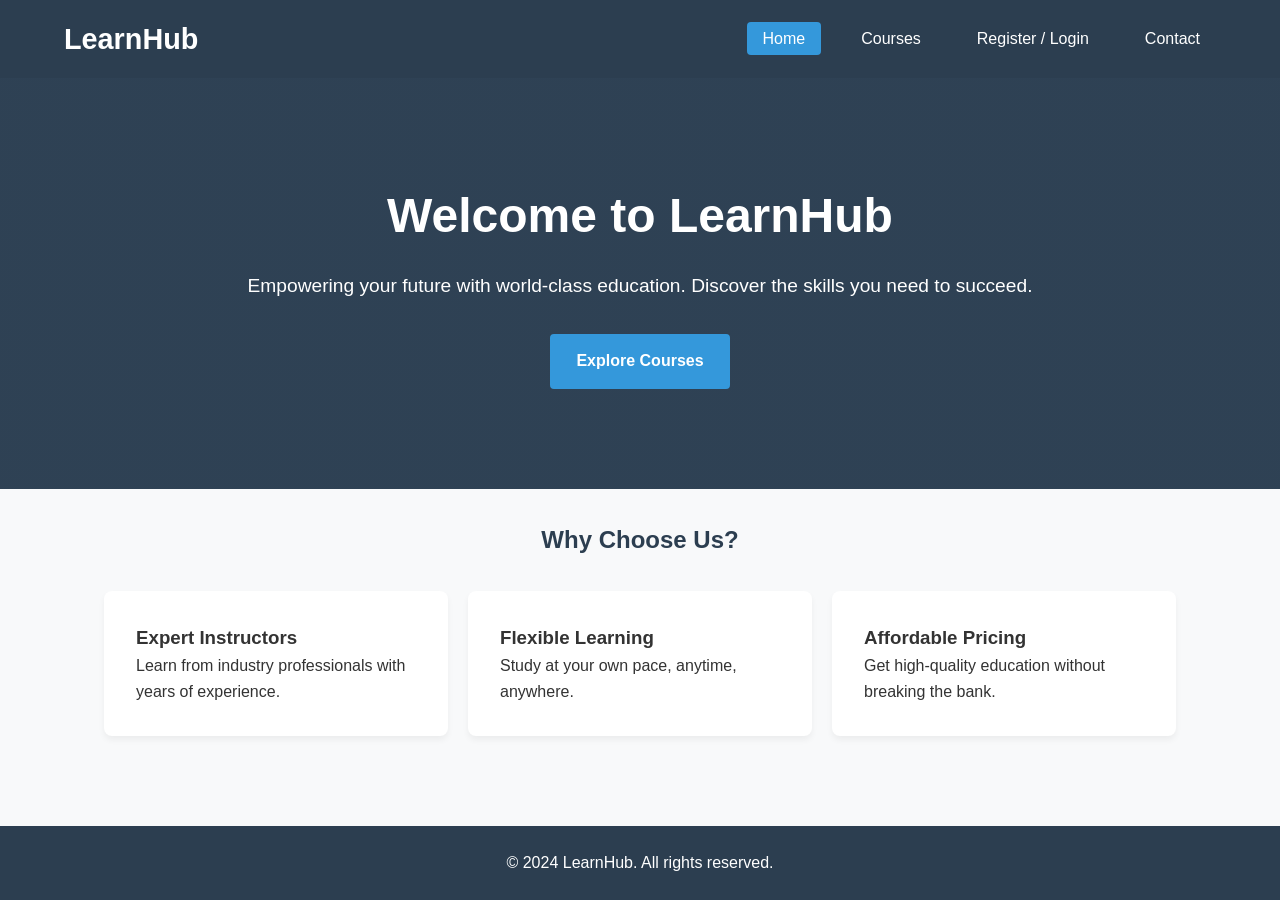
<file: index.html>
<!DOCTYPE html>
<html lang="en">

<head>
    <meta charset="UTF-8">
    <meta name="viewport" content="width=device-width, initial-scale=1.0">
    <title>LearnHub - Home</title>
    <link rel="stylesheet" href="styles.css">
</head>

<body>
    <header>
        <div class="logo">LearnHub</div>
        <nav>
            <ul class="nav-links">
                <li><a href="index.html" class="active">Home</a></li>
                <li><a href="courses.html">Courses</a></li>
                <li><a href="login.html">Register / Login</a></li>
                <li><a href="contact.html">Contact</a></li>
            </ul>
        </nav>
    </header>

    <main>
        <section class="banner">
            <div class="banner-content">
                <h1>Welcome to LearnHub</h1>
                <p>Empowering your future with world-class education. Discover the skills you need to succeed.</p>
                <a href="courses.html" class="btn">Explore Courses</a>
            </div>
        </section>

        <section class="intro page-container">
            <h2 class="section-title">Why Choose Us?</h2>
            <div class="grid-container features">
                <div class="feature-card">
                    <h3>Expert Instructors</h3>
                    <p>Learn from industry professionals with years of experience.</p>
                </div>
                <div class="feature-card">
                    <h3>Flexible Learning</h3>
                    <p>Study at your own pace, anytime, anywhere.</p>
                </div>
                <div class="feature-card">
                    <h3>Affordable Pricing</h3>
                    <p>Get high-quality education without breaking the bank.</p>
                </div>
            </div>
        </section>
    </main>

    <footer>
        <p>&copy; 2024 LearnHub. All rights reserved.</p>
    </footer>
</body>

</html>
</file>
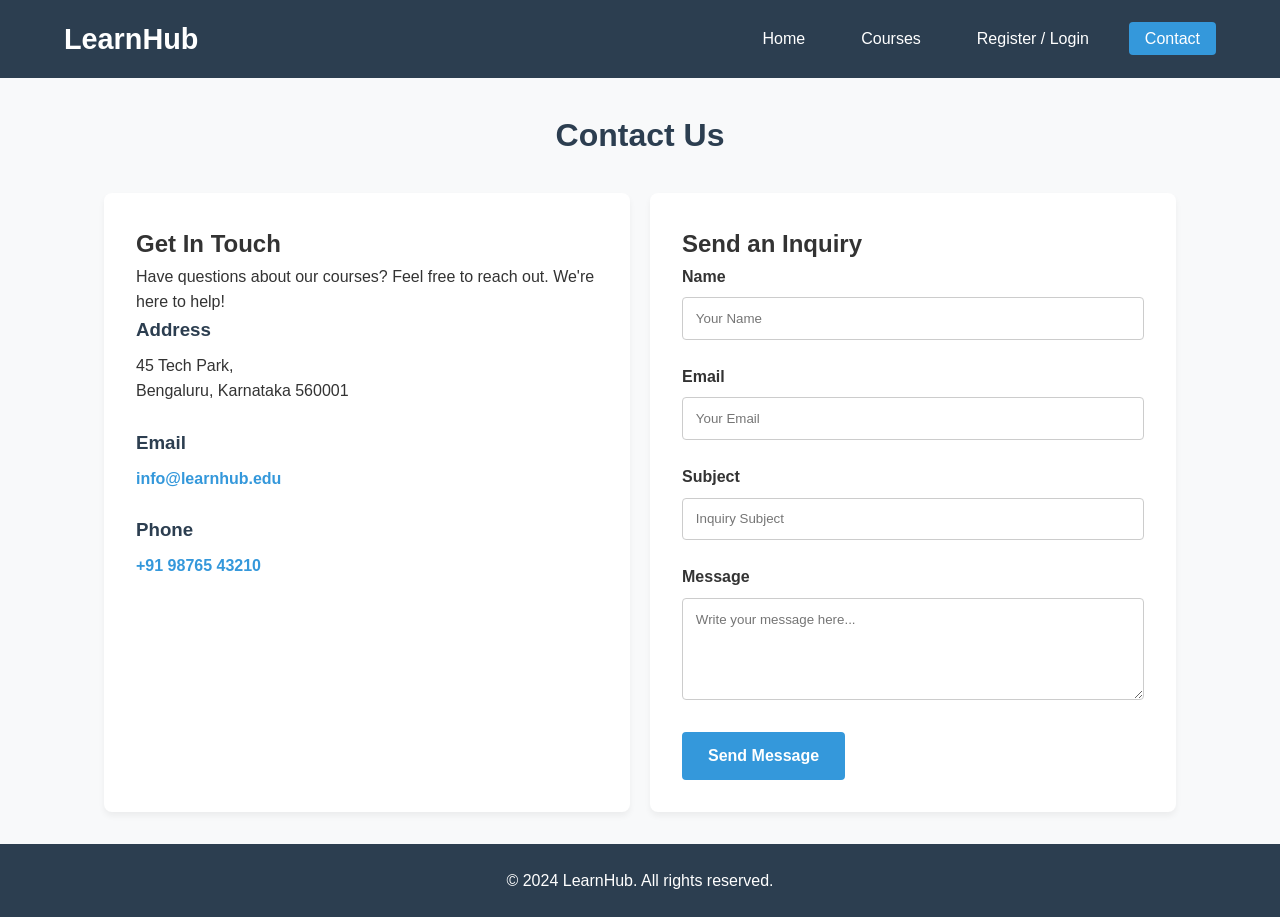
<file: contact.html>
<!DOCTYPE html>
<html lang="en">
<head>
    <meta charset="UTF-8">
    <meta name="viewport" content="width=device-width, initial-scale=1.0">
    <title>Contact Us - LearnHub</title>
    <link rel="stylesheet" href="styles.css">
</head>
<body>
    <header>
        <div class="logo">LearnHub</div>
        <nav>
            <ul class="nav-links">
                <li><a href="index.html">Home</a></li>
                <li><a href="courses.html">Courses</a></li>
                <li><a href="login.html">Register / Login</a></li>
                <li><a href="contact.html" class="active">Contact</a></li>
            </ul>
        </nav>
    </header>

    <main class="page-container">
        <h1 class="page-title">Contact Us</h1>
        
        <div class="grid-container contact-grid">
            <div class="contact-info">
                <h2>Get In Touch</h2>
                <p>Have questions about our courses? Feel free to reach out. We're here to help!</p>
                
                <div class="info-block">
                    <h3>Address</h3>
                    <p>45 Tech Park, <br>Bengaluru, Karnataka 560001</p>
                </div>
                
                <div class="info-block">
                    <h3>Email</h3>
                    <p><a href="mailto:info@learnhub.edu" class="contact-link">info@learnhub.edu</a></p>
                </div>
                
                <div class="info-block">
                    <h3>Phone</h3>
                    <p><a href="tel:+919876543210" class="contact-link">+91 98765 43210</a></p>
                </div>
            </div>

            <div class="contact-form-container">
                <h2>Send an Inquiry</h2>
                <form class="contact-form">
                    <div class="form-group">
                        <label for="contactName">Name</label>
                        <input type="text" id="contactName" placeholder="Your Name" required>
                    </div>
                    
                    <div class="form-group">
                        <label for="contactEmail">Email</label>
                        <input type="email" id="contactEmail" placeholder="Your Email" required>
                    </div>
                    
                    <div class="form-group">
                        <label for="subject">Subject</label>
                        <input type="text" id="subject" placeholder="Inquiry Subject" required>
                    </div>
                    
                    <div class="form-group">
                        <label for="message">Message</label>
                        <textarea id="message" rows="5" placeholder="Write your message here..." required></textarea>
                    </div>
                    
                    <button type="submit" class="btn">Send Message</button>
                </form>
            </div>
        </div>
    </main>

    <footer>
        <p>&copy; 2024 LearnHub. All rights reserved.</p>
    </footer>
</body>
</html>
</file>
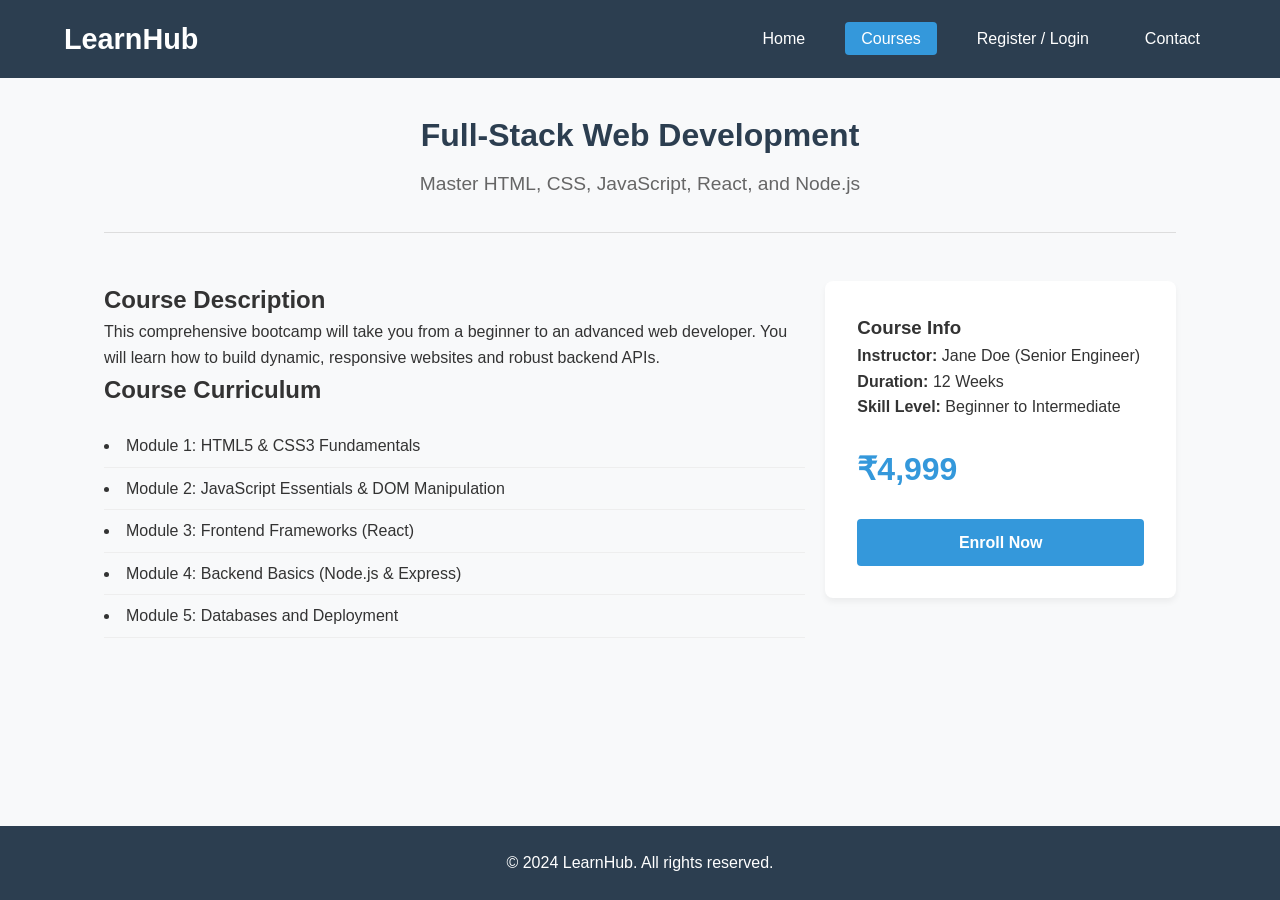
<file: course-details.html>
<!DOCTYPE html>
<html lang="en">
<head>
    <meta charset="UTF-8">
    <meta name="viewport" content="width=device-width, initial-scale=1.0">
    <title>Course Details - LearnHub</title>
    <link rel="stylesheet" href="styles.css">
</head>
<body>
    <header>
        <div class="logo">LearnHub</div>
        <nav>
            <ul class="nav-links">
                <li><a href="index.html">Home</a></li>
                <li><a href="courses.html" class="active">Courses</a></li>
                <li><a href="login.html">Register / Login</a></li>
                <li><a href="contact.html">Contact</a></li>
            </ul>
        </nav>
    </header>

    <main class="page-container course-details-page">
        <div class="details-header">
            <h1>Full-Stack Web Development</h1>
            <p class="subtitle">Master HTML, CSS, JavaScript, React, and Node.js</p>
        </div>

        <div class="grid-container details-grid">
            <div class="main-content">
                <section class="description-section">
                    <h2>Course Description</h2>
                    <p>This comprehensive bootcamp will take you from a beginner to an advanced web developer. You will learn how to build dynamic, responsive websites and robust backend APIs.</p>
                </section>

                <section class="curriculum-section">
                    <h2>Course Curriculum</h2>
                    <ul class="curriculum-list">
                        <li>Module 1: HTML5 & CSS3 Fundamentals</li>
                        <li>Module 2: JavaScript Essentials & DOM Manipulation</li>
                        <li>Module 3: Frontend Frameworks (React)</li>
                        <li>Module 4: Backend Basics (Node.js & Express)</li>
                        <li>Module 5: Databases and Deployment</li>
                    </ul>
                </section>
            </div>

            <aside class="sidebar-info">
                <div class="sidebar-card">
                    <h3>Course Info</h3>
                    <p><strong>Instructor:</strong> Jane Doe (Senior Engineer)</p>
                    <p><strong>Duration:</strong> 12 Weeks</p>
                    <p><strong>Skill Level:</strong> Beginner to Intermediate</p>
                    <div class="price-tag">₹4,999</div>
                    <button class="btn btn-full">Enroll Now</button>
                </div>
            </aside>
        </div>
    </main>

    <footer>
        <p>&copy; 2024 LearnHub. All rights reserved.</p>
    </footer>
</body>
</html>
</file>
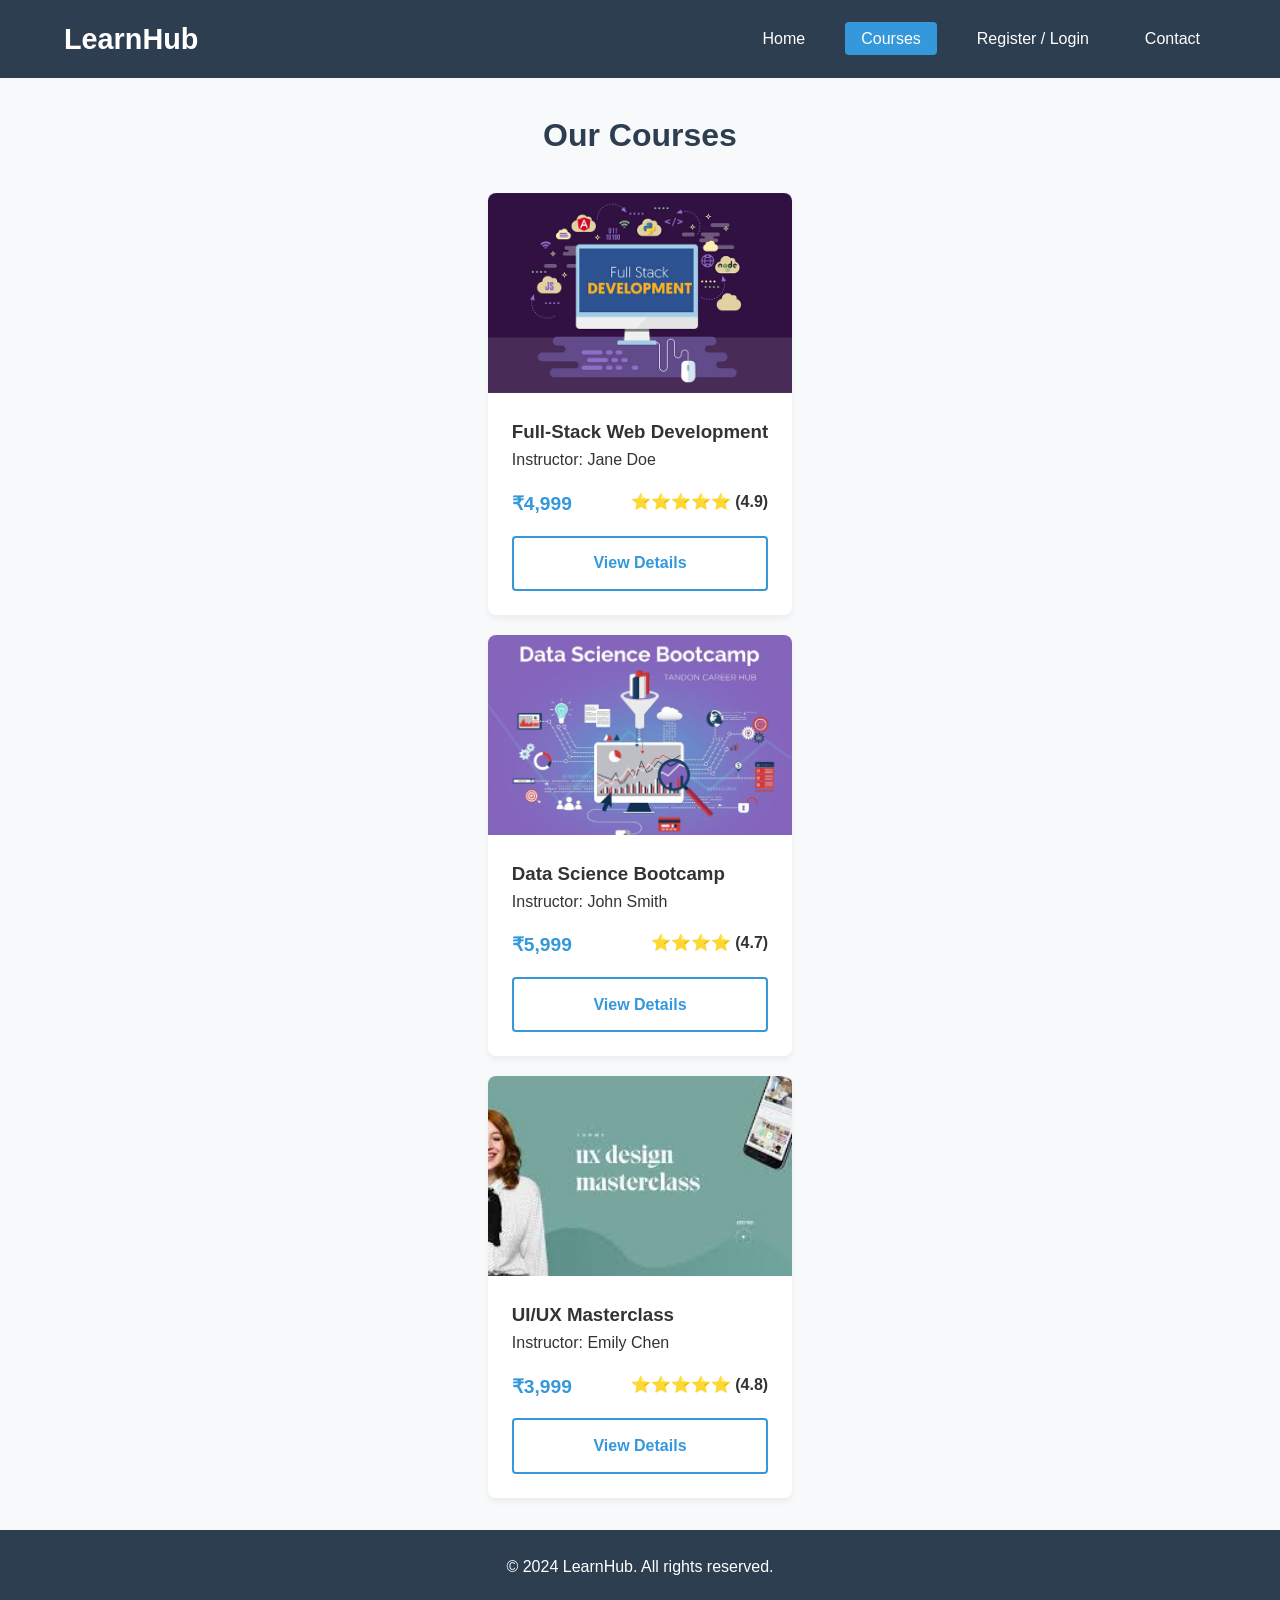
<file: courses.html>
<!DOCTYPE html>
<html lang="en">
<head>
    <meta charset="UTF-8">
    <meta name="viewport" content="width=device-width, initial-scale=1.0">
    <title>LearnHub - Courses</title>
    <link rel="stylesheet" href="styles.css">
</head>
<body>
    <header>
        <div class="logo">LearnHub</div>
        <nav>
            <ul class="nav-links">
                <li><a href="index.html">Home</a></li>
                <li><a href="courses.html" class="active">Courses</a></li>
                <li><a href="login.html">Register / Login</a></li>
                <li><a href="contact.html">Contact</a></li>
            </ul>
        </nav>
    </header>

    <main class="page-container">
        <h1 class="page-title">Our Courses</h1>
        
        <div class="grid-container courses-grid">
            <!-- Course Card 1 -->
            <div class="course-card">
                <div class="course-image" style="background-image: url('images/full-stack-web-development.jpg'); background-size: cover; background-position: center;"></div>
                <div class="course-info">
                    <h3 class="course-title">Full-Stack Web Development</h3>
                    <p class="instructor">Instructor: Jane Doe</p>
                    <div class="course-meta">
                        <span class="price">₹4,999</span>
                        <span class="rating">⭐⭐⭐⭐⭐ (4.9)</span>
                    </div>
                    <a href="course-details.html" class="btn btn-outline">View Details</a>
                </div>
            </div>

            <!-- Course Card 2 -->
            <div class="course-card">
                <div class="course-image" style="background-image: url('images/Data Science Bootcamp (1).jpg'); background-size: cover; background-position: center;"></div>
                <div class="course-info">
                    <h3 class="course-title">Data Science Bootcamp</h3>
                    <p class="instructor">Instructor: John Smith</p>
                    <div class="course-meta">
                        <span class="price">₹5,999</span>
                        <span class="rating">⭐⭐⭐⭐ (4.7)</span>
                    </div>
                    <a href="course-details.html" class="btn btn-outline">View Details</a>
                </div>
            </div>

            <!-- Course Card 3 -->
            <div class="course-card">
                <div class="course-image" style="background-image: url('images/download.jpeg'); background-size: cover; background-position: center;"></div>
                <div class="course-info">
                    <h3 class="course-title">UI/UX Masterclass</h3>
                    <p class="instructor">Instructor: Emily Chen</p>
                    <div class="course-meta">
                        <span class="price">₹3,999</span>
                        <span class="rating">⭐⭐⭐⭐⭐ (4.8)</span>
                    </div>
                    <a href="course-details.html" class="btn btn-outline">View Details</a>
                </div>
            </div>
        </div>
    </main>

    <footer>
        <p>&copy; 2024 LearnHub. All rights reserved.</p>
    </footer>
</body>
</html>
</file>
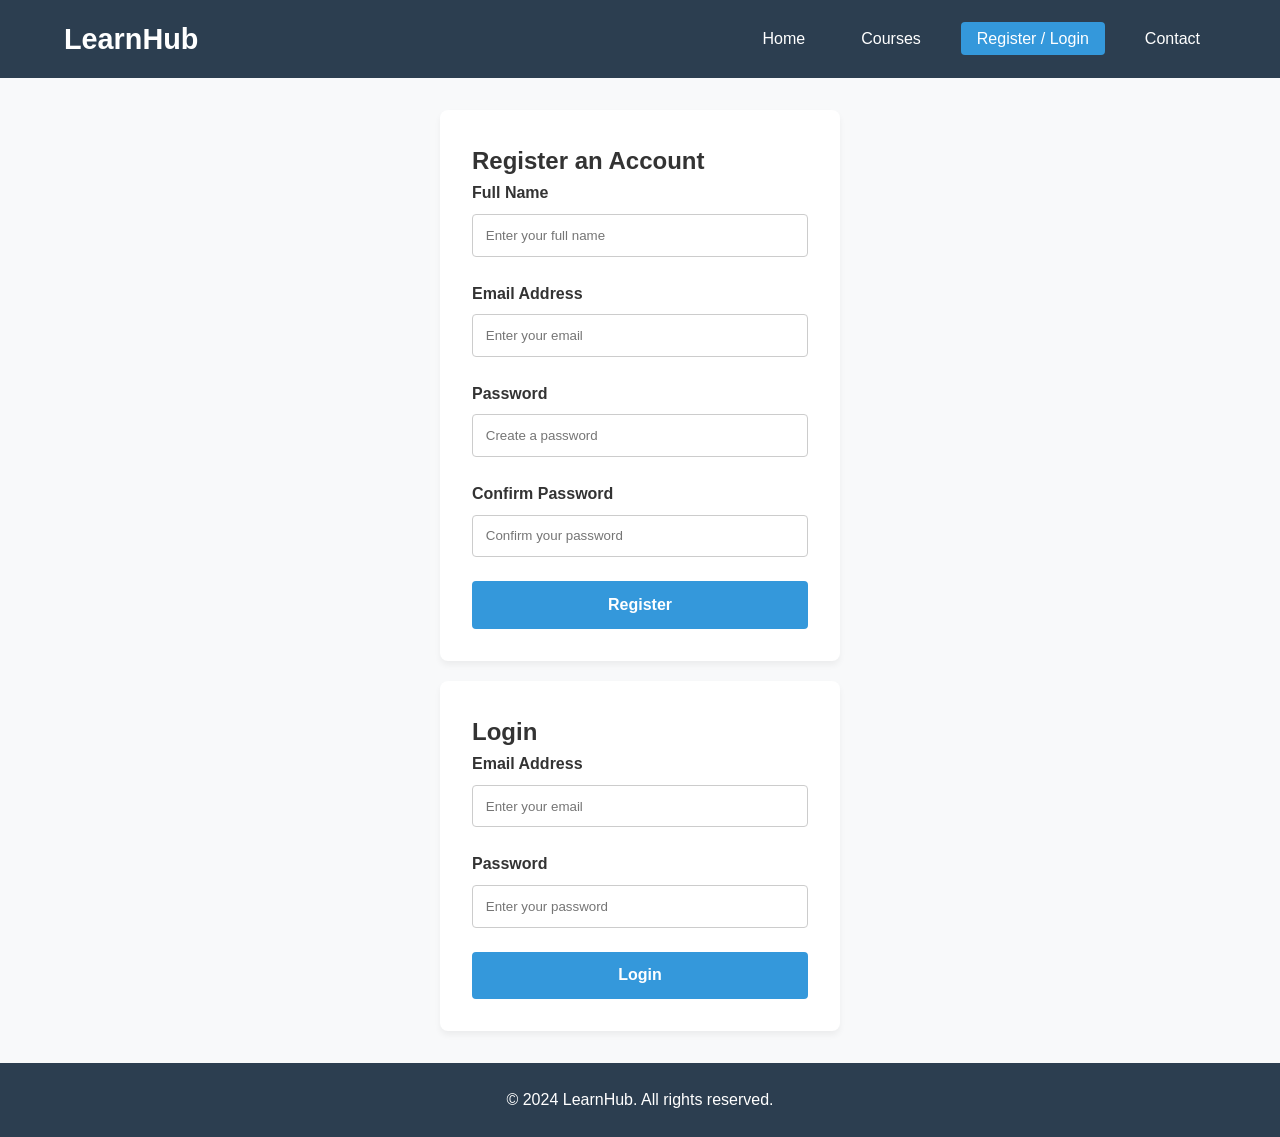
<file: login.html>
<!DOCTYPE html>
<html lang="en">
<head>
    <meta charset="UTF-8">
    <meta name="viewport" content="width=device-width, initial-scale=1.0">
    <title>Register / Login - LearnHub</title>
    <link rel="stylesheet" href="styles.css">
</head>
<body>
    <header>
        <div class="logo">LearnHub</div>
        <nav>
            <ul class="nav-links">
                <li><a href="index.html">Home</a></li>
                <li><a href="courses.html">Courses</a></li>
                <li><a href="login.html" class="active">Register / Login</a></li>
                <li><a href="contact.html">Contact</a></li>
            </ul>
        </nav>
    </header>

    <main class="page-container form-page">
        <div class="grid-container auth-grid">
            <div class="form-wrapper">
                <h2>Register an Account</h2>
                <!-- Using HTML5 validation instead of JS -->
                <form id="registrationForm" class="auth-form" action="index.html">
                    <div class="form-group">
                        <label for="name">Full Name</label>
                        <input type="text" id="name" name="name" placeholder="Enter your full name" required>
                    </div>

                    <div class="form-group">
                        <label for="email">Email Address</label>
                        <input type="email" id="email" name="email" placeholder="Enter your email" required pattern="[a-z0-9._%+\-]+@[a-z0-9.\-]+\.[a-z]{2,}$" title="Please enter a valid email address">
                    </div>

                    <div class="form-group">
                        <label for="password">Password</label>
                        <input type="password" id="password" name="password" placeholder="Create a password" required minlength="6" title="Password must be at least 6 characters">
                    </div>

                    <div class="form-group">
                        <label for="confirmPassword">Confirm Password</label>
                        <input type="password" id="confirmPassword" name="confirmPassword" placeholder="Confirm your password" required minlength="6" title="Password must be at least 6 characters">
                    </div>

                    <button type="submit" class="btn btn-full">Register</button>
                </form>
            </div>
            
            <div class="form-wrapper">
                <h2>Login</h2>
                <form id="loginForm" class="auth-form" action="index.html">
                    <div class="form-group">
                        <label for="loginEmail">Email Address</label>
                        <input type="email" id="loginEmail" name="loginEmail" placeholder="Enter your email" required pattern="[a-z0-9._%+\-]+@[a-z0-9.\-]+\.[a-z]{2,}$" title="Please enter a valid email address">
                    </div>

                    <div class="form-group">
                        <label for="loginPassword">Password</label>
                        <input type="password" id="loginPassword" name="loginPassword" placeholder="Enter your password" required>
                    </div>
                    
                    <button type="submit" class="btn btn-full">Login</button>
                </form>
            </div>
        </div>
    </main>

    <footer>
        <p>&copy; 2024 LearnHub. All rights reserved.</p>
    </footer>
</body>
</html>
</file>
<file: styles.css>
/* Base Styles */
:root {
    --primary-color: #2c3e50;
    --secondary-color: #3498db;
    --accent-color: #e74c3c;
    --bg-color: #f8f9fa;
    --text-color: #333;
    --light-text: #fff;
    --grid-gap: 20px;
}

* {
    margin: 0;
    padding: 0;
    box-sizing: border-box;
}

body {
    font-family: 'Segoe UI', Tahoma, Geneva, Verdana, sans-serif;
    background-color: var(--bg-color);
    color: var(--text-color);
    line-height: 1.6;
    display: flex;
    flex-direction: column;
    min-height: 100vh;
}

/* Header & Nav */
header {
    background-color: var(--primary-color);
    color: var(--light-text);
    padding: 1rem 5%;
    display: grid;
    grid-template-columns: auto 1fr;
    align-items: center;
}

.logo {
    font-size: 1.8rem;
    font-weight: bold;
}

nav ul {
    list-style: none;
    display: flex;
    justify-content: flex-end;
    gap: 1.5rem;
}

nav a {
    color: var(--light-text);
    text-decoration: none;
    font-weight: 500;
    padding: 0.5rem 1rem;
    border-radius: 4px;
    transition: background-color 0.3s ease, color 0.3s ease;
}

nav a:hover, nav a.active {
    background-color: var(--secondary-color);
}

/* Layout */
main {
    flex: 1;
}

.page-container {
    padding: 2rem 5%;
    max-width: 1200px;
    margin: 0 auto;
}

.section-title, .page-title {
    margin-bottom: 2rem;
    text-align: center;
    color: var(--primary-color);
}

/* Grid System */
.grid-container {
    display: grid;
    gap: var(--grid-gap);
}

.features {
    grid-template-columns: repeat(auto-fit, minmax(300px, 1fr));
}

.courses-grid {
    grid-template-columns: repeat(auto-fit, minmax(300px, 1fr));
}

.details-grid {
    grid-template-columns: 2fr 1fr;
    align-items: start;
}

.auth-grid {
    grid-template-columns: repeat(auto-fit, minmax(400px, 1fr));
}

.contact-grid {
    grid-template-columns: 1fr 1fr;
}

/* Buttons */
.btn {
    display: inline-block;
    background-color: var(--secondary-color);
    color: var(--light-text);
    padding: 0.8rem 1.5rem;
    text-decoration: none;
    border-radius: 4px;
    border: 2px solid var(--secondary-color);
    cursor: pointer;
    font-size: 1rem;
    font-weight: bold;
    transition: all 0.3s ease;
    text-align: center;
}

.btn:hover {
    background-color: #2980b9;
    border-color: #2980b9;
    transform: translateY(-2px);
    box-shadow: 0 4px 8px rgba(0,0,0,0.1);
}

.btn-outline {
    background-color: transparent;
    color: var(--secondary-color);
}

.btn-outline:hover {
    background-color: var(--secondary-color);
    color: var(--light-text);
}

.btn-full {
    width: 100%;
}

/* Sections */
.banner {
    background: linear-gradient(rgba(44, 62, 80, 0.7), rgba(44, 62, 80, 0.7)), #34495e;
    color: var(--light-text);
    text-align: center;
    padding: 100px 20px;
}

.banner h1 {
    font-size: 3rem;
    margin-bottom: 1rem;
}

.banner p {
    font-size: 1.2rem;
    margin-bottom: 2rem;
}

/* Cards */
.feature-card, .course-card, .sidebar-card, .form-wrapper, .contact-info, .contact-form-container {
    background-color: white;
    padding: 2rem;
    border-radius: 8px;
    box-shadow: 0 4px 6px rgba(0,0,0,0.05);
    transition: transform 0.3s ease, box-shadow 0.3s ease;
}

.course-card:hover, .feature-card:hover {
    transform: translateY(-5px);
    box-shadow: 0 8px 15px rgba(0,0,0,0.1);
}

.course-card {
    padding: 0;
    overflow: hidden;
    display: flex;
    flex-direction: column;
}

.course-image {
    height: 200px;
    display: flex;
    align-items: center;
    justify-content: center;
    color: white;
    font-weight: bold;
}

.course-info {
    padding: 1.5rem;
    flex: 1;
    display: flex;
    flex-direction: column;
}

.course-meta {
    display: flex;
    justify-content: space-between;
    margin: 1rem 0;
    font-weight: bold;
}

.price {
    color: var(--secondary-color);
    font-size: 1.2rem;
}

/* Course Details */
.details-header {
    text-align: center;
    margin-bottom: 3rem;
    padding-bottom: 2rem;
    border-bottom: 1px solid #ddd;
}

.details-header h1 {
    margin-bottom: 0.5rem;
    color: var(--primary-color);
}

.subtitle {
    font-size: 1.2rem;
    color: #666;
}

.curriculum-list {
    margin-top: 1rem;
    list-style-position: inside;
}

.curriculum-list li {
    padding: 0.5rem 0;
    border-bottom: 1px solid #eee;
}

.price-tag {
    font-size: 2rem;
    font-weight: bold;
    color: var(--secondary-color);
    margin: 1.5rem 0;
}

/* Forms */
.form-group {
    margin-bottom: 1.5rem;
}

.form-group label {
    display: block;
    margin-bottom: 0.5rem;
    font-weight: bold;
}

.form-group input, .form-group textarea {
    width: 100%;
    padding: 0.8rem;
    border: 1px solid #ccc;
    border-radius: 4px;
    font-family: inherit;
    transition: border-color 0.3s ease, box-shadow 0.3s ease;
}

.form-group input:focus, .form-group textarea:focus {
    outline: none;
    border-color: var(--secondary-color);
    box-shadow: 0 0 5px rgba(52, 152, 219, 0.3);
}

.error-message {
    color: var(--accent-color);
    font-size: 0.85rem;
    display: block;
    margin-top: 0.3rem;
}

/* Contact Info */
.info-block {
    margin-bottom: 1.5rem;
}

.info-block h3 {
    color: var(--primary-color);
    margin-bottom: 0.5rem;
}

.contact-link {
    color: var(--secondary-color);
    text-decoration: none;
    font-weight: bold;
}

.contact-link:hover {
    text-decoration: underline;
}

/* Footer */
footer {
    background-color: var(--primary-color);
    color: var(--light-text);
    text-align: center;
    padding: 1.5rem;
    margin-top: auto;
}

/* Responsive */
@media (max-width: 768px) {
    header {
        grid-template-columns: 1fr;
        text-align: center;
        gap: 1rem;
    }
    
    nav ul {
        justify-content: center;
        flex-wrap: wrap;
    }

    .details-grid {
        grid-template-columns: 1fr;
    }
    
    .contact-grid {
        grid-template-columns: 1fr;
    }
}
</file>
